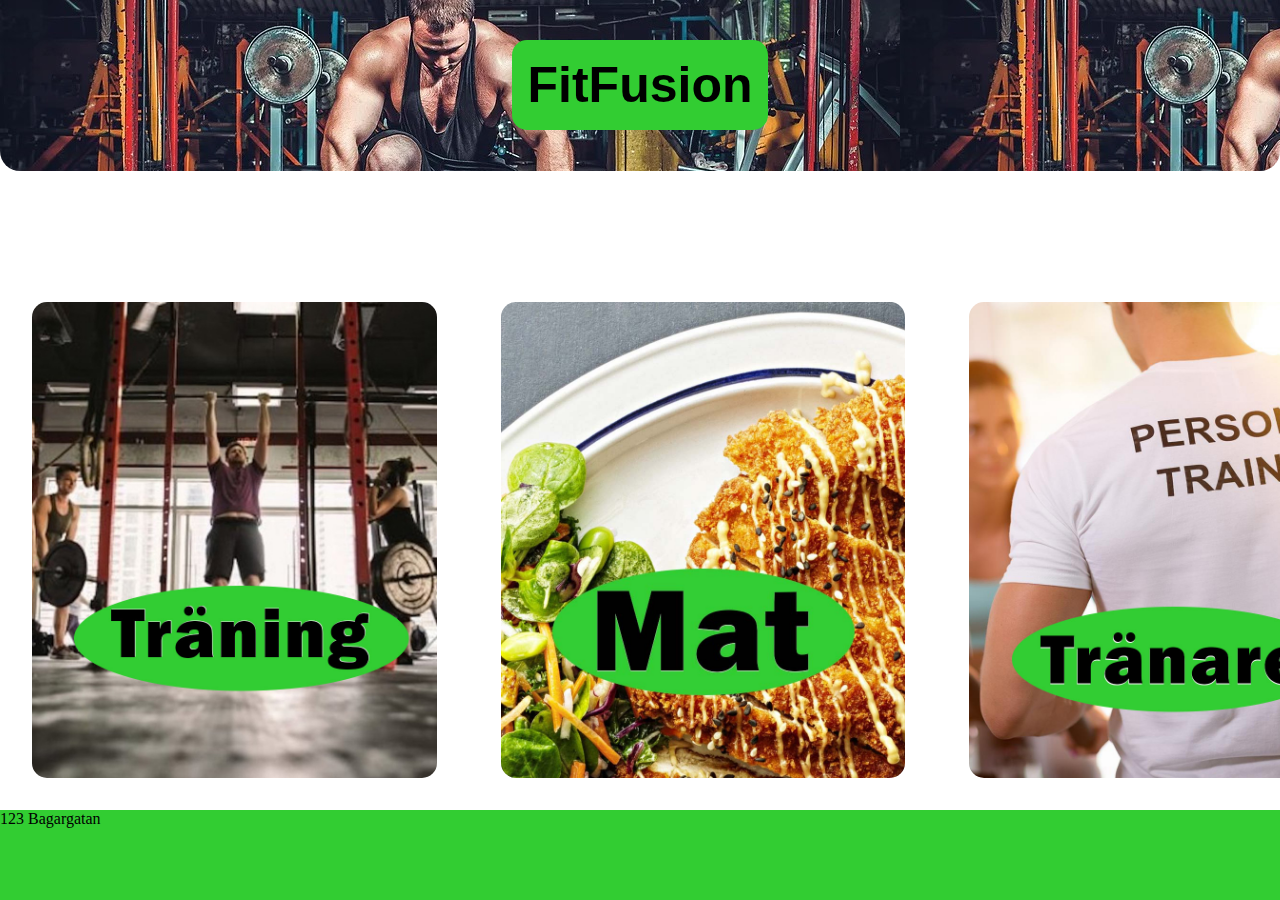
<file: index.html>
<!DOCTYPE html>
<html lang="en">
<head>
  <meta charset="UTF-8">
  <meta name="viewport" content="width=device-width, initial-scale=1.0">
  <title>FitFusion</title>
  <link rel="stylesheet" href="css/style.css">
</head>
<body>
  <div id="wrapper">
   <header>
     <div class="h1-wrapper">
        <h1>FitFusion</h1>

     </div>
    </header> 
    <nav>
      <a href=""><img src="img/träningsgäng.jpg" alt="träningsgäng"></a>
      <a href="mat.html"><img src="img/mat_battre.jpg" alt="mat"></a>
      <a href="personliga_tranare.html"><img src="img/pt-bild.jpg" alt="personlig tränare"></a>
      
    </nav>

    <footer>
      <p> 123 Bagargatan</p>


    </footer>





  </div>
  
</body>
</html>
</file>
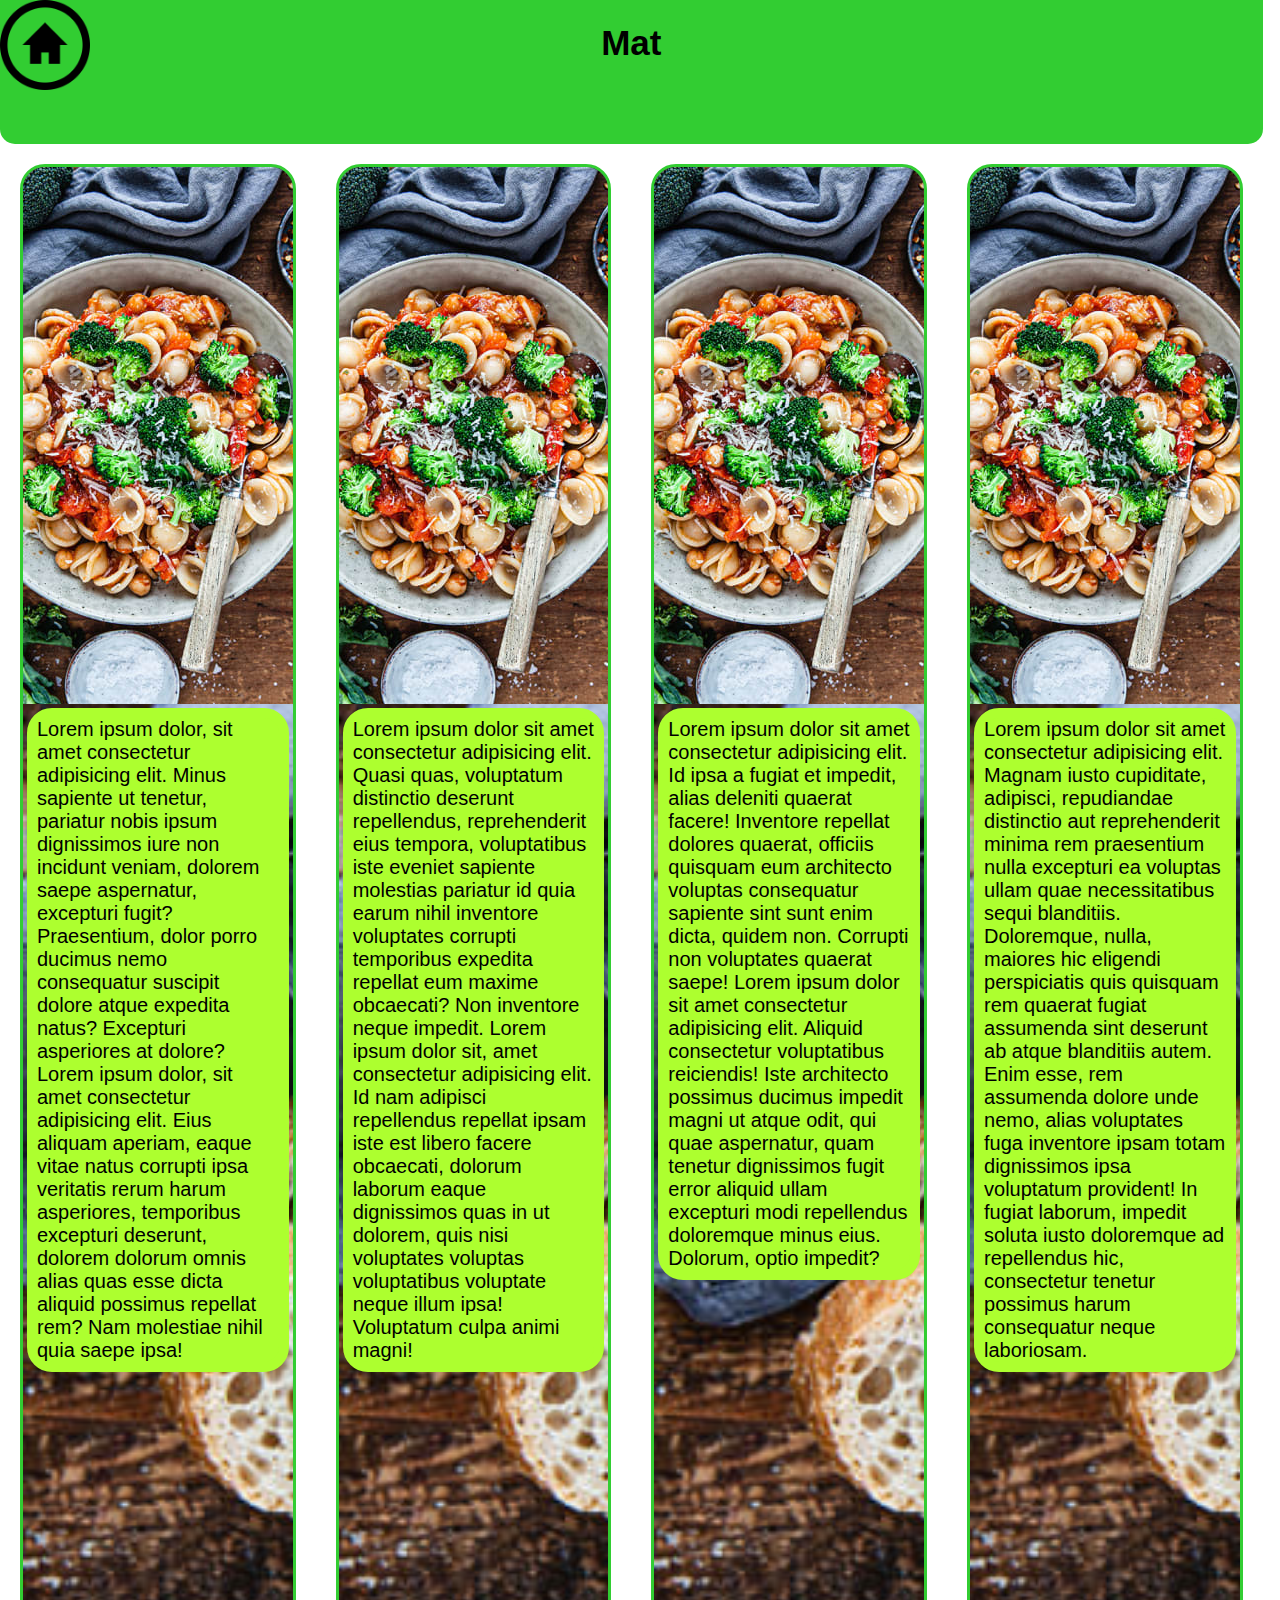
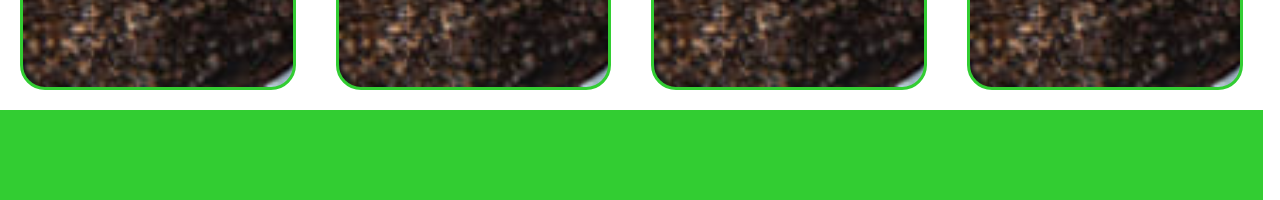
<file: mat.html>
<!DOCTYPE html>
<html lang="en">
<head>
    <meta charset="UTF-8">
    <meta http-equiv="X-UA-Compatible" content="IE=edge">
    <meta name="viewport" content="width=device-width, initial-scale=1.0">
    <title>FitFusion</title>
    <link rel="stylesheet" href="css/pt_style.css">
</head>
<body>
    <div id="wrapper">
      <header>
            <nav>
                <a href="index.html"><img class="hemknapp" src="/img/home_button.png" alt="home button"></a>
    
            </nav>
          
          <h1>
            Mat
         </h1> 
        </header>
                 
        
        <main>
            <section id="s1"><img src="/img/mat_bakgrund.jpg" alt="mat"><p> Lorem ipsum dolor, sit amet consectetur adipisicing elit. Minus sapiente ut tenetur, pariatur nobis ipsum dignissimos iure non incidunt veniam, dolorem saepe aspernatur, excepturi fugit? Praesentium, dolor porro ducimus nemo consequatur suscipit dolore atque expedita natus? Excepturi asperiores at dolore? Lorem ipsum dolor, sit amet consectetur adipisicing elit. Eius aliquam aperiam, eaque vitae natus corrupti ipsa veritatis rerum harum asperiores, temporibus excepturi deserunt, dolorem dolorum omnis alias quas esse dicta aliquid possimus repellat rem? Nam molestiae nihil quia saepe ipsa!</p></section>
            <section id="s2"><img src="/img/mat_bakgrund.jpg" alt="mat"><p>Lorem ipsum dolor sit amet consectetur adipisicing elit. Quasi quas, voluptatum distinctio deserunt repellendus, reprehenderit eius tempora, voluptatibus iste eveniet sapiente molestias pariatur id quia earum nihil inventore voluptates corrupti temporibus expedita repellat eum maxime obcaecati? Non inventore neque impedit. Lorem ipsum dolor sit, amet consectetur adipisicing elit. Id nam adipisci repellendus repellat ipsam iste est libero facere obcaecati, dolorum laborum eaque dignissimos quas in ut dolorem, quis nisi voluptates voluptas voluptatibus voluptate neque illum ipsa! Voluptatum culpa animi magni!</p></section>
            <section id="s3"><img src="/img/mat_bakgrund.jpg" alt="mat"><p>Lorem ipsum dolor sit amet consectetur adipisicing elit. Id ipsa a fugiat et impedit, alias deleniti quaerat facere! Inventore repellat dolores quaerat, officiis quisquam eum architecto voluptas consequatur sapiente sint sunt enim dicta, quidem non. Corrupti non voluptates quaerat saepe! Lorem ipsum dolor sit amet consectetur adipisicing elit. Aliquid consectetur voluptatibus reiciendis! Iste architecto possimus ducimus impedit magni ut atque odit, qui quae aspernatur, quam tenetur dignissimos fugit error aliquid ullam excepturi modi repellendus doloremque minus eius. Dolorum, optio impedit?</p></section>
            <section id="s4"><img src="/img/mat_bakgrund.jpg" alt="mat"><p>Lorem ipsum dolor sit amet consectetur adipisicing elit. Magnam iusto cupiditate, adipisci, repudiandae distinctio aut reprehenderit minima rem praesentium nulla excepturi ea voluptas ullam quae necessitatibus sequi blanditiis. Doloremque, nulla, maiores hic eligendi perspiciatis quis quisquam rem quaerat fugiat assumenda sint deserunt ab atque blanditiis autem. Enim esse, rem assumenda dolore unde nemo, alias voluptates fuga inventore ipsam totam dignissimos ipsa voluptatum provident! In fugiat laborum, impedit soluta iusto doloremque ad repellendus hic, consectetur tenetur possimus harum consequatur neque laboriosam.</p></section>
        </main>
        
        <footer></footer>
    </div>
</body>
</html>
</file>
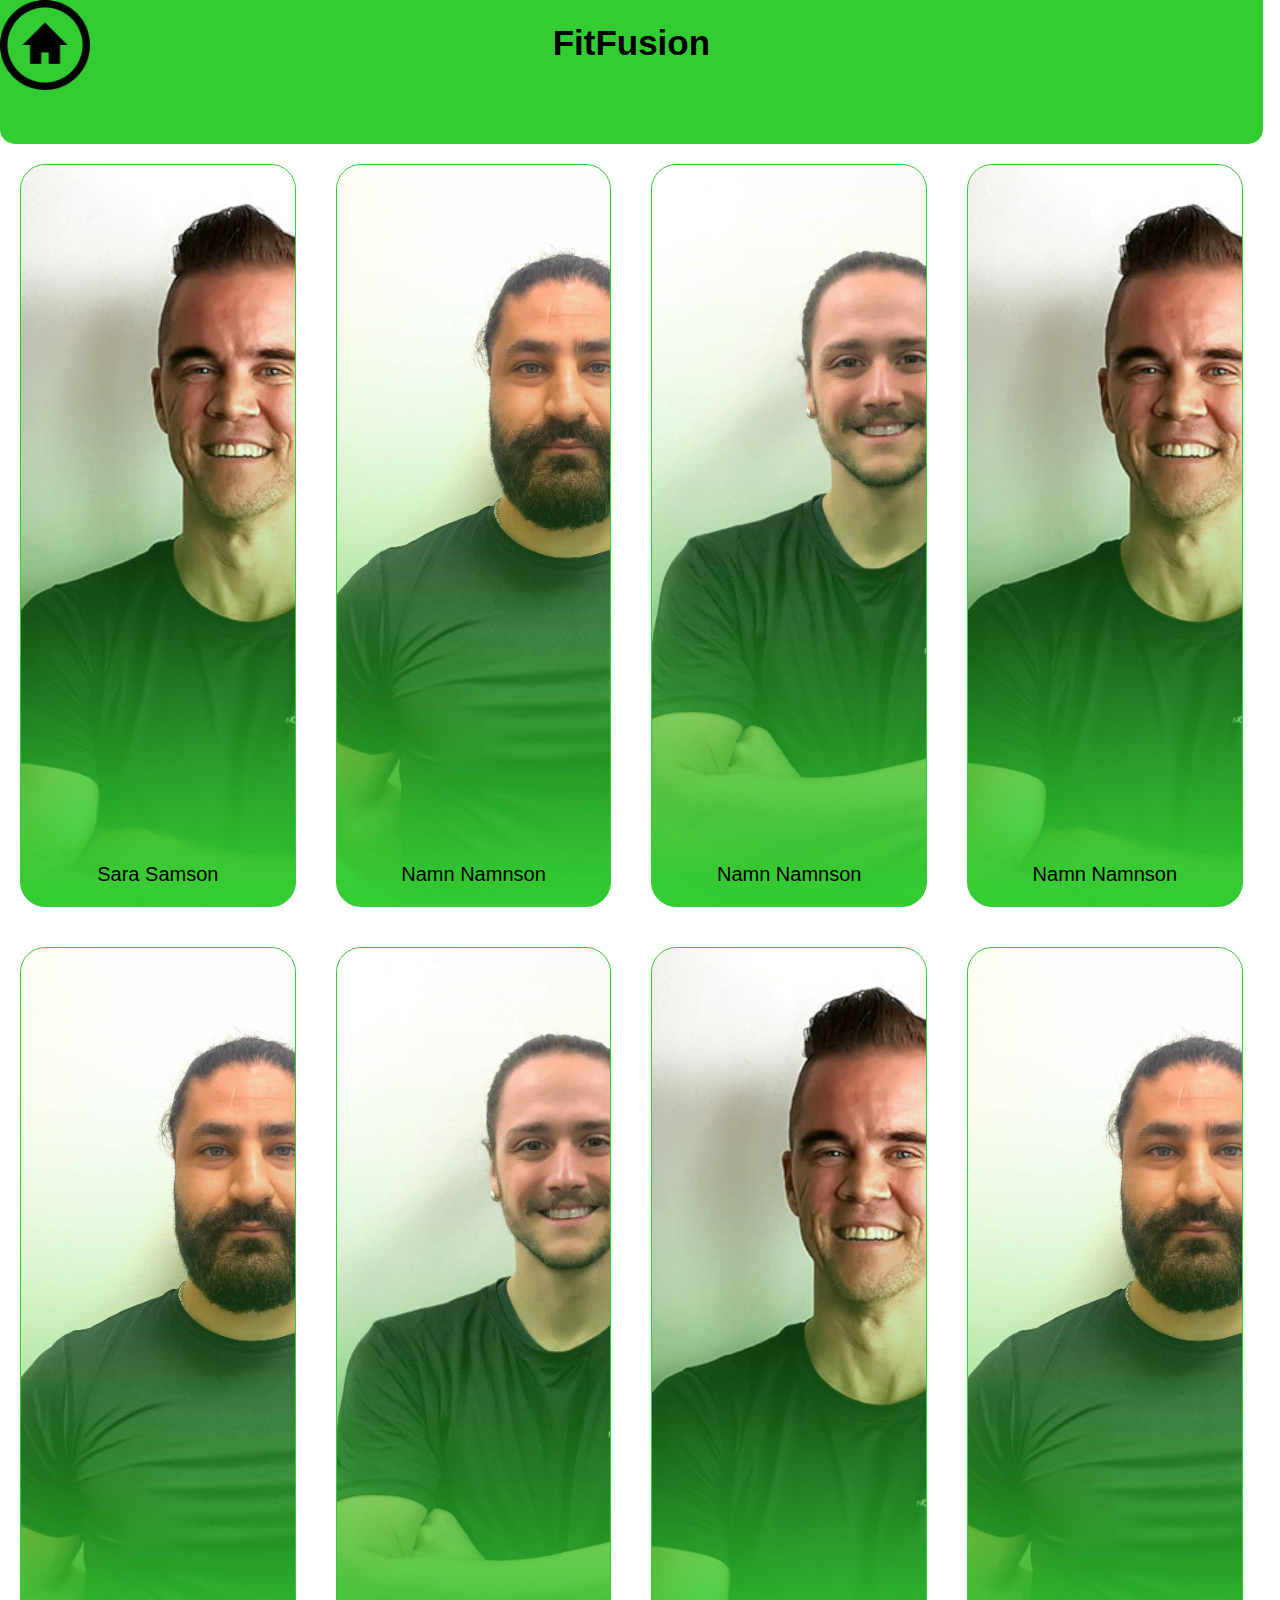
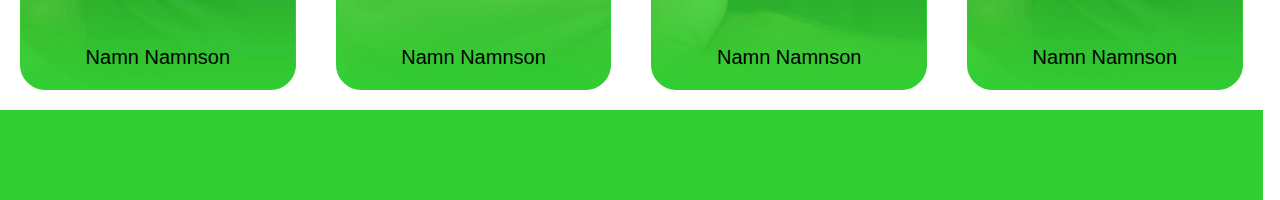
<file: personliga_tranare.html>
<!DOCTYPE html>
<html lang="en">
<head>
    <meta charset="UTF-8">
    <meta http-equiv="X-UA-Compatible" content="IE=edge">
    <meta name="viewport" content="width=device-width, initial-scale=1.0">
    <title>Document</title>
    <link rel="stylesheet" href="css/pt_style.css">
</head>
<body>
    <div id="wrapper">
        <header>
            <nav>
                <a href="index.html"><img class="hemknapp" src="/img/home_button.png" alt="home button"></a>
    
            </nav>
          
          <h1>
            FitFusion
         </h1> 

         
        </header>
        <main>
            <div id="d1"><p>Sara Samson</p></div>
            <div id="d2"><p>Namn Namnson</p></div>
            <div id="d3"><p>Namn Namnson</p></div>
            <div id="d4"><p>Namn Namnson</p></div>
            <div id="d5"><p>Namn Namnson</p></div>
            <div id="d6"><p>Namn Namnson</p></div>
            <div id="d7"><p>Namn Namnson</p></div>
            <div id="d8"><p>Namn Namnson</p></div>


        </main>

        <footer> </footer>







    </div>
    
</body>
</html>
</file>
<file: css/style.css>
#wrapper{
    
    display: grid;
    height: 100vh;
   
    grid-template-columns:35% 30% 35%;
    grid-template-rows: 30% 60% 10%;
    grid-template-areas: 
    'hd hd hd'
    'mn mn mn'
    'ft ft ft'
    ;
    

}

*, *::after, *::before {
    padding: 0;
    margin: 0;
    box-sizing: border-box;
   
}


header{
    background-image:url(../img/traningsman2.jpg) ;
    grid-area: hd;
    text-align: center;
    aspect-ratio: 9 / 1.2;
    display: flex;
    justify-content: center;
    align-items: center;
    border-radius: 0px 0px 20px 20px;
    
}

h1{
    font-family: 'Franklin Gothic Heavy', 'Arial Narrow', Arial, sans-serif;
    color: black;
    font-size: 50px;
    
}

.h1-wrapper {
    padding: 1rem;
    
    background-color: #32CD32;
    height: auto;
    width: auto;
    border-radius: 15px;
}

nav{
grid-area: mn;
display: flex;
justify-content: space-around;
align-content: stretch;

}
nav a{
display: flex;
border: #32CD32;
border-radius: 10px;
text-align: center;
padding: 2rem;
transition: transform .2s;
}
nav a img{

    border-radius: 15px;
}
nav a:hover {
    transform: scale(1.05);
}

footer{
    grid-area: ft;
    background-color: #32CD32;
}
</file>
<file: css/pt_style.css>
#wrapper{
display: grid;
height: 200vh;
width: 98.65vw;
   

grid-template-columns: 15% 1fr 1fr 1fr;
grid-template-rows: 8% 87% 5%;
grid-template-areas: 
    'hd hd hd hd'
    'mn mn mn mn'
    'ft ft ft ft'

;


}
body{
margin: 0;
padding: 0;
overflow-x: hidden;

}




header{
grid-area: hd;
background-color: #32CD32;
text-align: center;

font-family: 'Franklin Gothic Heavy', 'Arial Narrow', Arial, sans-serif;
border-radius: 0px 0px 15px 15px;
display: grid;
grid-template-areas: 
'nv hd'
;
grid-template-columns: 0%  100%;
grid-template-rows: 10%;

}

nav{

align-self: flex-start;
grid-area: nv;


}

.hemknapp{
width: 7vw;
}






h1{

color: black;
  font-size: 35px;

}


main{
grid-area: mn;

display: grid;
grid-template-columns: 1fr 1fr 1fr 1fr;
}

main div{
    
    
    margin: 20px;
    border-radius:25px ;
    font-size: 20px;
    font-family: 'Franklin Gothic Heavy', 'Arial Narrow', Arial, sans-serif;
    display: flex;
    flex-direction: column-reverse;
    align-items: center;
    background-repeat: no-repeat;
    background-size: cover;
    border: 1px;
    border-style: solid;
    border-color: #32CD32;
    
    
}
main div p{
color: black;
text-decoration: #32CD32;

}
main section{
    margin: 20px;
    border-radius:25px ;
    font-size: 20px;
    font-family: 'Franklin Gothic Heavy', 'Arial Narrow', Arial, sans-serif;
    display: flex;
    flex-direction: column;
    align-items: center;
    background-repeat: no-repeat;
    background-size: cover;
    border: 3px;
    border-style: solid;
    border-color: #32CD32;
    overflow-y:scroll;
    overflow-x: hidden;

}
main section p {
    margin: 4px;
    background-color: greenyellow;
    border-radius: 25px;
   
    border: 10px;
    border-style: solid;
    border-color: greenyellow;

}

footer{
    grid-area: ft;
    background-color: #32CD32;
    
    
}

#d1{
    background-image:url(../img/martin-samuelsson_gron.jpg) ;
}
#d2{
    background-image:url(../img/ivan_suleimani_gron.jpg) ;
}
#d3{
    background-image:url(../img/andreas_lennartsson_gron.jpg) ;
}
#d4{
    background-image:url(../img/martin-samuelsson_gron.jpg) ;
}
#d5{
    background-image:url(../img/ivan_suleimani_gron.jpg) ;
    
}
#d6{
    background-image:url(../img/andreas_lennartsson_gron.jpg) ;
}
#d7{
    background-image:url(../img/martin-samuelsson_gron.jpg) ;
}
#d8{
    background-image:url(../img/ivan_suleimani_gron.jpg) ;
    
}

#s1{
    background-image: url(../img/mat_bakgrund.jpg);


}
#s2{
    background-image: url(../img/mat_bakgrund.jpg);


}
#s3{
    background-image: url(../img/mat_bakgrund.jpg);


}
#s4{
    background-image: url(../img/mat_bakgrund.jpg);


}
</file>
